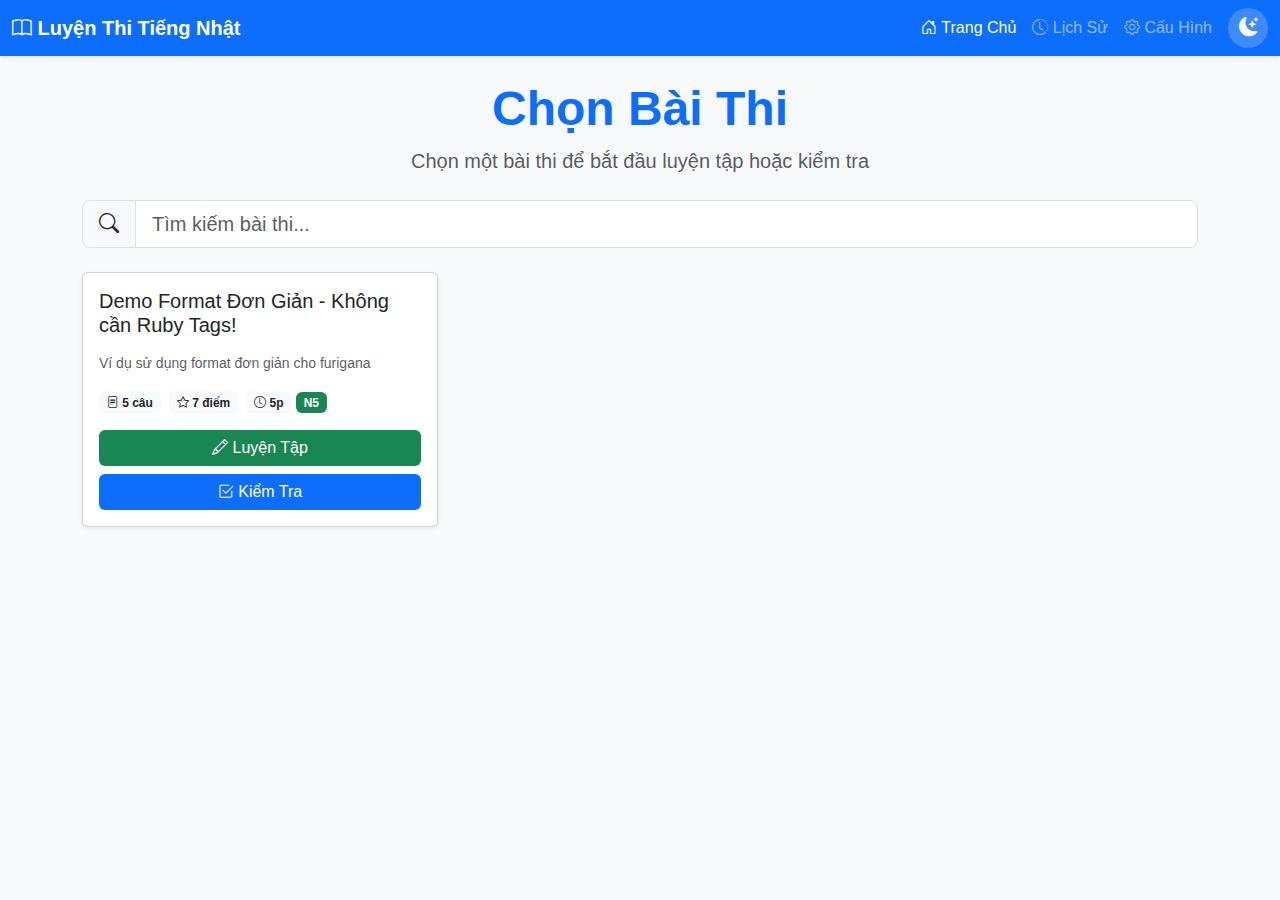
<file: index.html>
<!DOCTYPE html>
<html lang="vi">

<head>
    <meta charset="UTF-8">
    <meta name="viewport" content="width=device-width, initial-scale=1.0">
    <title>Luyện Thi Tiếng Nhật - Chọn Bài Thi</title>
    <!-- Bootstrap CSS -->
    <link href="https://cdn.jsdelivr.net/npm/bootstrap@5.3.0/dist/css/bootstrap.min.css" rel="stylesheet">
    <link rel="stylesheet" href="https://cdn.jsdelivr.net/npm/bootstrap-icons@1.11.0/font/bootstrap-icons.css">
    <link rel="stylesheet" href="css/styles.css">
</head>

<body>

    <!-- Navigation will be inserted here by JS -->

    <div class="container my-4">
        <div class="text-center mb-4">
            <h1 class="display-5 fw-bold text-primary">Chọn Bài Thi</h1>
            <p class="lead text-muted">Chọn một bài thi để bắt đầu luyện tập hoặc kiểm tra</p>
        </div>

        <!-- Search Box -->
        <div class="mb-4">
            <div class="input-group input-group-lg">
                <span class="input-group-text">
                    <i class="bi bi-search"></i>
                </span>
                <input type="text" id="search-input" class="form-control" placeholder="Tìm kiếm bài thi..."
                    onkeyup="filterQuizzes()">
            </div>
        </div>

        <div class="row g-4" id="quiz-list">
            <!-- Quiz cards will be inserted here dynamically -->
        </div>
    </div>

    <!-- Bootstrap JS -->
    <script src="https://cdn.jsdelivr.net/npm/bootstrap@5.3.0/dist/js/bootstrap.bundle.min.js"></script>
    <script src="js/storage.js"></script>
    <script src="js/navigation.js"></script>
    <script>
        // Load available quizzes (from both JSON file and localStorage)
        async function loadQuizList() {
            const quizList = document.getElementById('quiz-list');
            quizList.innerHTML = '<p style="text-align: center; color: #888; padding: 20px;">Đang tải...</p>';

            try {
                let allQuizzes = [];

                // Load from JSON file
                try {
                    const response = await fetch('data/quizzes.json');
                    const data = await response.json();
                    allQuizzes = data.quizzes.map(q => ({ ...q, source: 'default' }));
                } catch (error) {
                    console.warn('Could not load default quizzes:', error);
                }

                // Load from localStorage (imported quizzes)
                const importedQuizzes = storageManager.getAllImportedExams();
                allQuizzes = allQuizzes.concat(importedQuizzes);

                // Render
                if (allQuizzes.length === 0) {
                    quizList.innerHTML = `
                        <div class="col-12">
                            <p class="text-center text-muted py-5">
                                Chưa có bài thi nào.
                                <a href="settings.html" class="text-primary">Import đề thi</a>
                            </p>
                        </div>
                    `;
                    return;
                }

                quizList.innerHTML = '';

                allQuizzes.forEach(quiz => {
                    const col = document.createElement('div');
                    col.className = 'col-md-6 col-lg-4';
                    col.dataset.title = quiz.title.toLowerCase();
                    col.dataset.description = (quiz.description || '').toLowerCase();
                    col.dataset.level = quiz.level;

                    const totalPoints = quiz.questions ?
                        quiz.questions.reduce((sum, q) => sum + q.point, 0) : 0;

                    const sourceLabel = quiz.source === 'imported' ?
                        '<span class="badge bg-warning text-dark"><i class="bi bi-download"></i> Imported</span>' : '';

                    const levelColors = {
                        'n5': 'success',
                        'n4': 'info',
                        'n3': 'warning',
                        'n2': 'danger',
                        'n1': 'dark'
                    };
                    const levelColor = levelColors[quiz.level] || 'secondary';

                    col.innerHTML = `
                        <div class="card h-100 shadow-sm">
                            <div class="card-body d-flex flex-column">
                                <div class="d-flex justify-content-between align-items-start mb-2">
                                    <h5 class="card-title">${quiz.title}</h5>
                                    ${sourceLabel}
                                </div>
                                <p class="card-text text-muted small flex-grow-1">
                                    ${quiz.description || 'Không có mô tả'}
                                </p>
                                <div class="mb-3">
                                    <span class="badge bg-light text-dark me-1">
                                        <i class="bi bi-file-text"></i> ${quiz.totalQuestions || quiz.questions?.length || 0} câu
                                    </span>
                                    <span class="badge bg-light text-dark me-1">
                                        <i class="bi bi-star"></i> ${totalPoints} điểm
                                    </span>
                                    ${quiz.duration ? `<span class="badge bg-light text-dark">
                                        <i class="bi bi-clock"></i> ${quiz.duration}p
                                    </span>` : ''}
                                    <span class="badge bg-${levelColor}">${quiz.level ? quiz.level.toUpperCase() : 'N/A'}</span>
                                </div>
                                <div class="d-grid gap-2">
                                    <a href="quiz.html?id=${quiz.id}&source=${quiz.source || 'default'}&mode=practice"
                                       class="btn btn-success">
                                        <i class="bi bi-pencil"></i> Luyện Tập
                                    </a>
                                    <a href="quiz.html?id=${quiz.id}&source=${quiz.source || 'default'}&mode=test"
                                       class="btn btn-primary">
                                        <i class="bi bi-check2-square"></i> Kiểm Tra
                                    </a>
                                </div>
                            </div>
                        </div>
                    `;

                    quizList.appendChild(col);
                });

            } catch (error) {
                console.error('Error loading quiz list:', error);
                quizList.innerHTML = `
                    <p style="text-align: center; color: var(--error-color); padding: 40px;">
                        Có lỗi xảy ra. Vui lòng thử lại.
                    </p>
                `;
            }
        }

        // Initialize when DOM is loaded
        document.addEventListener('DOMContentLoaded', () => {
            insertNavigation('home');
            loadQuizList();
        });

        // Filter quizzes
        function filterQuizzes() {
            const searchTerm = document.getElementById('search-input').value.toLowerCase();
            const cols = document.querySelectorAll('#quiz-list > div');

            cols.forEach(col => {
                const title = col.dataset.title || '';
                const description = col.dataset.description || '';
                const level = col.dataset.level || '';

                const matches = title.includes(searchTerm) ||
                    description.includes(searchTerm) ||
                    level.includes(searchTerm);

                col.style.display = matches ? '' : 'none';
            });
        }
    </script>
</body>

</html>
</file>
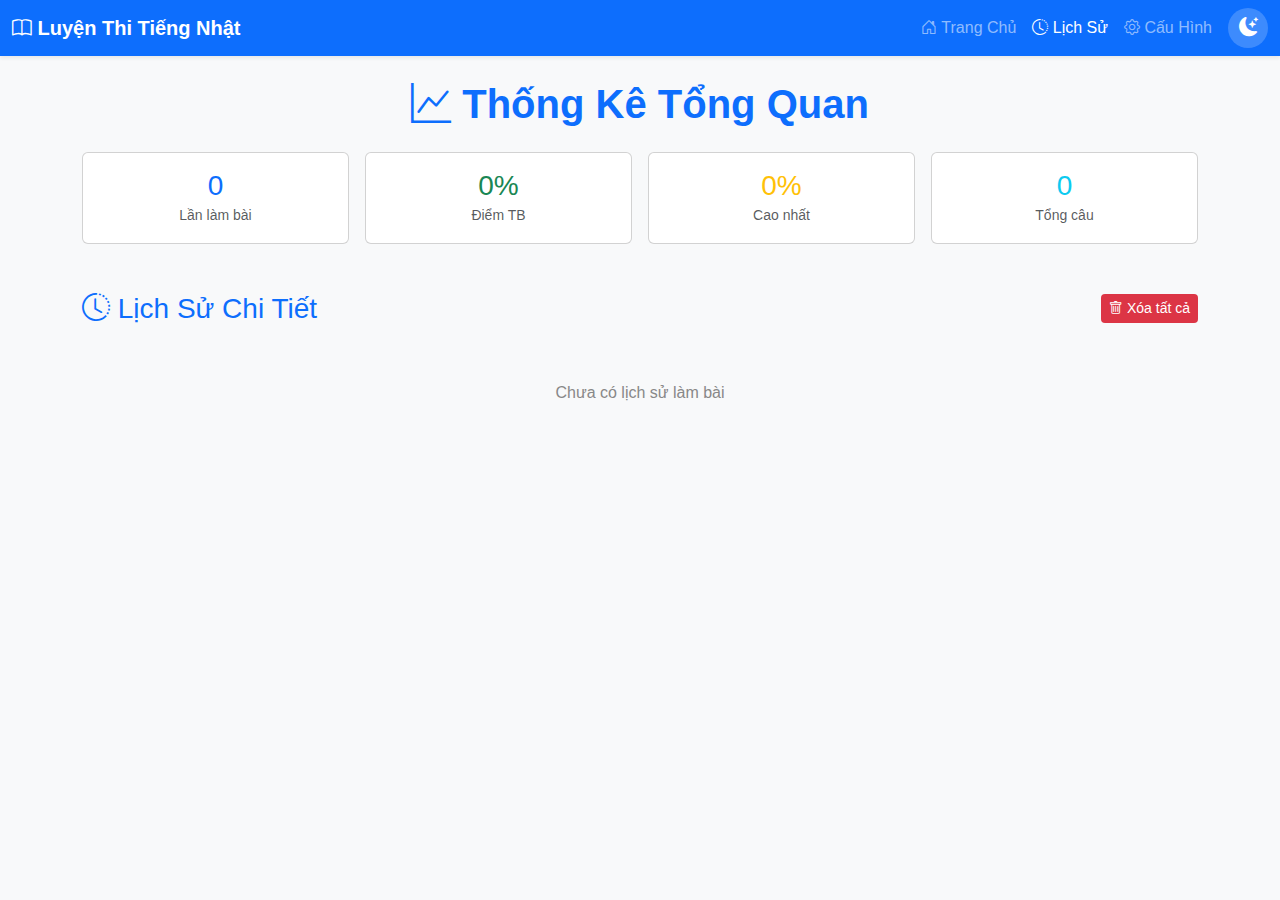
<file: history.html>
<!DOCTYPE html>
<html lang="vi">

<head>
    <meta charset="UTF-8">
    <meta name="viewport" content="width=device-width, initial-scale=1.0">
    <title>Lịch Sử Luyện Tập</title>
    <!-- Bootstrap CSS -->
    <link href="https://cdn.jsdelivr.net/npm/bootstrap@5.3.0/dist/css/bootstrap.min.css" rel="stylesheet">
    <link rel="stylesheet" href="https://cdn.jsdelivr.net/npm/bootstrap-icons@1.11.0/font/bootstrap-icons.css">
    <link rel="stylesheet" href="css/styles.css">
</head>

<body>

    <!-- Navigation will be inserted here by JS -->

    <div class="container my-4">
        <!-- Statistics Section -->
        <div class="text-center mb-4">
            <h2 class="display-6 fw-bold text-primary">
                <i class="bi bi-graph-up"></i> Thống Kê Tổng Quan
            </h2>
        </div>

        <div class="row g-3 mb-5">
            <div class="col-6 col-md-3">
                <div class="card text-center h-100">
                    <div class="card-body">
                        <h3 class="text-primary mb-0" id="total-attempts">0</h3>
                        <small class="text-muted">Lần làm bài</small>
                    </div>
                </div>
            </div>
            <div class="col-6 col-md-3">
                <div class="card text-center h-100">
                    <div class="card-body">
                        <h3 class="text-success mb-0" id="average-score">0%</h3>
                        <small class="text-muted">Điểm TB</small>
                    </div>
                </div>
            </div>
            <div class="col-6 col-md-3">
                <div class="card text-center h-100">
                    <div class="card-body">
                        <h3 class="text-warning mb-0" id="best-score">0%</h3>
                        <small class="text-muted">Cao nhất</small>
                    </div>
                </div>
            </div>
            <div class="col-6 col-md-3">
                <div class="card text-center h-100">
                    <div class="card-body">
                        <h3 class="text-info mb-0" id="total-questions">0</h3>
                        <small class="text-muted">Tổng câu</small>
                    </div>
                </div>
            </div>
        </div>

        <!-- History List -->
        <div class="d-flex justify-content-between align-items-center mb-3">
            <h3 class="text-primary mb-0">
                <i class="bi bi-clock-history"></i> Lịch Sử Chi Tiết
            </h3>
            <button class="btn btn-danger btn-sm" onclick="clearAllHistory()">
                <i class="bi bi-trash"></i> Xóa tất cả
            </button>
        </div>

        <div id="history-list">
            <p class="text-center text-muted py-5">Chưa có lịch sử làm bài</p>
        </div>
    </div>

    <!-- Bootstrap JS -->
    <script src="https://cdn.jsdelivr.net/npm/bootstrap@5.3.0/dist/js/bootstrap.bundle.min.js"></script>
    <script src="js/history.js"></script>
    <script src="js/navigation.js"></script>
    <script>
        // Load data
        document.addEventListener('DOMContentLoaded', () => {
            insertNavigation('history');
            loadStatistics();
            loadHistoryList();
        });

        function loadStatistics() {
            const stats = historyManager.getStatistics();
            document.getElementById('total-attempts').textContent = stats.totalAttempts;
            document.getElementById('average-score').textContent = stats.averageScore + '%';
            document.getElementById('best-score').textContent = stats.bestScore + '%';
            document.getElementById('total-questions').textContent = stats.totalQuestions;
        }

        function loadHistoryList() {
            const history = historyManager.getHistory();
            const listDiv = document.getElementById('history-list');

            if (history.length === 0) {
                listDiv.innerHTML = '<p style="text-align: center; color: #888; padding: 40px;">Chưa có lịch sử làm bài</p>';
                return;
            }

            listDiv.innerHTML = history.map(record => {
                const date = new Date(record.timestamp);
                const dateStr = date.toLocaleDateString('vi-VN', {
                    year: 'numeric',
                    month: '2-digit',
                    day: '2-digit',
                    hour: '2-digit',
                    minute: '2-digit'
                });

                const modeClass = record.mode === 'test' ? 'danger' : 'success';
                const modeIcon = record.mode === 'test' ? 'check2-square' : 'pencil';
                const modeText = record.mode === 'test' ? 'Kiểm Tra' : 'Luyện Tập';

                const scoreClass = record.percentage >= 80 ? 'success' :
                                   record.percentage >= 60 ? 'warning' : 'danger';

                const durationStr = record.duration ? formatDuration(record.duration) : '';

                return `
                    <div class="card mb-3">
                        <div class="card-body">
                            <div class="d-flex justify-content-between align-items-start flex-wrap">
                                <div class="flex-grow-1 mb-2 mb-md-0">
                                    <h5 class="card-title mb-2">
                                        ${record.quizTitle}
                                        <span class="badge bg-${modeClass} ms-2">
                                            <i class="bi bi-${modeIcon}"></i> ${modeText}
                                        </span>
                                    </h5>
                                    <p class="card-text small text-muted mb-1">
                                        <i class="bi bi-calendar"></i> ${dateStr}
                                    </p>
                                    <div class="d-flex flex-wrap gap-2">
                                        <span class="badge bg-light text-dark">
                                            <i class="bi bi-check-circle"></i> ${record.correctCount}/${record.totalQuestions} câu
                                        </span>
                                        <span class="badge bg-${scoreClass}">
                                            <i class="bi bi-star"></i> ${record.score}/${record.totalScore} điểm (${record.percentage.toFixed(1)}%)
                                        </span>
                                        ${durationStr ? `<span class="badge bg-info">
                                            <i class="bi bi-clock"></i> ${durationStr}
                                        </span>` : ''}
                                    </div>
                                </div>
                                <div class="d-flex gap-2 flex-nowrap">
                                    <button class="btn btn-sm btn-outline-primary" onclick="viewDetail(${record.id})">
                                        <i class="bi bi-eye"></i> Chi tiết
                                    </button>
                                    <button class="btn btn-sm btn-outline-danger" onclick="deleteRecord(${record.id})">
                                        <i class="bi bi-trash"></i>
                                    </button>
                                </div>
                            </div>
                        </div>
                    </div>
                `;
            }).join('');
        }

        function formatDuration(seconds) {
            const minutes = Math.floor(seconds / 60);
            const secs = seconds % 60;
            return `${minutes}:${secs.toString().padStart(2, '0')}`;
        }

        function viewDetail(id) {
            const history = historyManager.getHistory();
            const record = history.find(h => h.id === id);

            if (!record) return;

            let detailHTML = `
                <div style="max-width: 800px; margin: 0 auto; padding: 20px;">
                    <h3>${record.quizTitle}</h3>
                    <p>Chế độ: ${record.mode === 'test' ? 'Kiểm tra' : 'Luyện tập'}</p>
                    <p>Kết quả: ${record.score}/${record.totalScore} điểm (${record.percentage.toFixed(1)}%)</p>
                    <p>Đúng: ${record.correctCount}/${record.totalQuestions} câu</p>
                    <hr>
                    <h4>Chi tiết từng câu:</h4>
            `;

            record.answers.forEach((ans, idx) => {
                const isCorrect = ans.userChoice === ans.correct;
                const icon = isCorrect ? '✅' : '❌';
                detailHTML += `
                    <p><strong>${icon} Câu ${idx + 1}:</strong> ${isCorrect ? 'Đúng' : 'Sai'}
                    (Chọn: ${ans.userChoice}, Đáp án: ${ans.correct})</p>
                `;
            });

            detailHTML += '</div>';

            // Show modal
            const modal = document.createElement('div');
            modal.style.cssText = 'position: fixed; top: 0; left: 0; right: 0; bottom: 0; background: rgba(0,0,0,0.5); z-index: 1000; display: flex; align-items: center; justify-content: center; padding: 20px;';
            modal.innerHTML = `
                <div style="background: white; border-radius: 10px; max-width: 900px; max-height: 90vh; overflow-y: auto; padding: 20px; position: relative;">
                    <button onclick="this.closest('div[style*=fixed]').remove()" style="position: absolute; top: 10px; right: 10px; background: none; border: none; font-size: 1.5rem; cursor: pointer;">×</button>
                    ${detailHTML}
                </div>
            `;
            document.body.appendChild(modal);

            modal.onclick = (e) => {
                if (e.target === modal) modal.remove();
            };
        }

        function deleteRecord(id) {
            if (confirm('Bạn có chắc muốn xóa record này?')) {
                if (historyManager.deleteRecord(id)) {
                    loadStatistics();
                    loadHistoryList();
                }
            }
        }

        function clearAllHistory() {
            if (confirm('⚠️ Bạn có chắc muốn xóa TẤT CẢ lịch sử? Hành động này không thể hoàn tác!')) {
                if (confirm('Xác nhận lần cuối!')) {
                    if (historyManager.clearAll()) {
                        loadStatistics();
                        loadHistoryList();
                        alert('✅ Đã xóa tất cả lịch sử!');
                    }
                }
            }
        }
    </script>
</body>

</html>
</file>
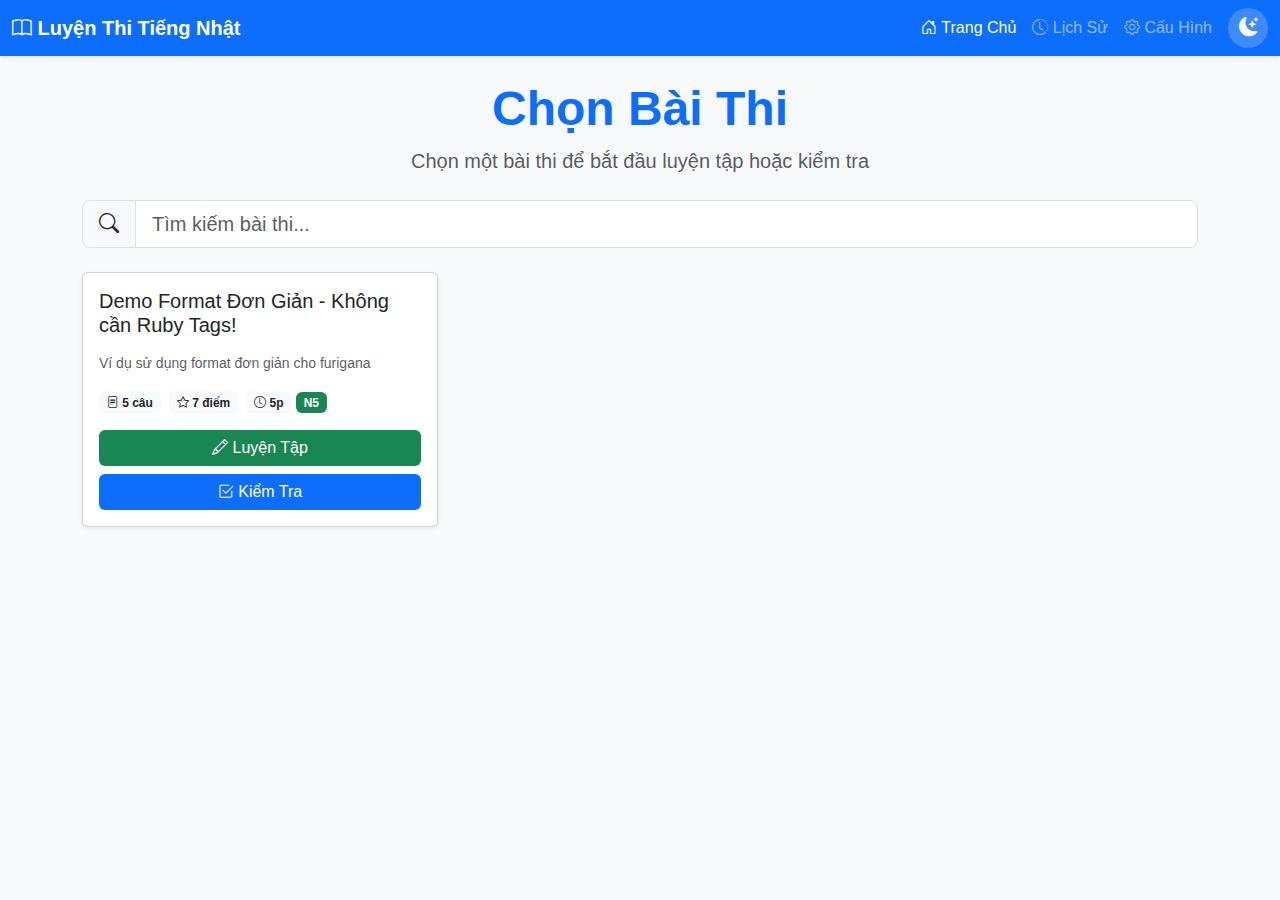
<file: quiz.html>
<!DOCTYPE html>
<html lang="vi">

<head>
    <meta charset="UTF-8">
    <meta name="viewport" content="width=device-width, initial-scale=1.0">
    <title>Luyện Thi Tiếng Nhật</title>
    <!-- Bootstrap CSS -->
    <link href="https://cdn.jsdelivr.net/npm/bootstrap@5.3.0/dist/css/bootstrap.min.css" rel="stylesheet">
    <link rel="stylesheet" href="https://cdn.jsdelivr.net/npm/bootstrap-icons@1.11.0/font/bootstrap-icons.css">
    <link rel="stylesheet" href="css/styles.css">
</head>

<body>
    <div class="quiz-container">
        <!-- Header -->
        <div class="header" id="header">
            <a href="index.html" class="header-btn">⬅ Trở về</a>
            <span id="q-number">Câu 1/20</span>
            <div class="progress-container">
                <div class="progress-bar" id="progress"></div>
            </div>
            <span id="current-score">Điểm: 0</span>
            <button class="header-btn" id="list-btn">☰ Danh sách</button>
        </div>

        <!-- Main Content -->
        <div class="content" id="quiz-content">
            <div class="question-box" id="question-text">
                <!-- Question content injected here -->
            </div>

            <div class="options-grid" id="options-container">
                <!-- Options injected here -->
            </div>

            <div class="explanation-box" id="explanation">
                <span class="explanation-title">💡 Giải thích chi tiết:</span>
                <span id="explanation-text"></span>
            </div>
        </div>

        <!-- Result Screen -->
        <div class="result-screen" id="result-screen">
            <div class="score-circle" id="final-score">0</div>
            <h2>Hoàn thành bài luyện tập!</h2>
            <p id="result-message">Bạn đã làm rất tốt.</p>
            <button class="btn-nav btn-next" onclick="location.reload()"
                style="display:inline-block; margin-top:20px;">Làm lại bài thi</button>
            <a href="history.html" class="btn-nav btn-primary"
                style="display:inline-block; margin-top:20px; margin-left:10px; text-decoration:none; background: var(--success-color);">📊
                Xem lịch sử</a>
            <a href="index.html" class="btn-nav btn-prev"
                style="display:inline-block; margin-top:20px; margin-left:10px; text-decoration:none;">Về trang chủ</a>
        </div>

        <!-- Footer -->
        <div class="footer" id="footer">
            <button class="btn-nav btn-prev" id="prev-btn">⬅ Câu trước</button>
            <button class="btn-nav" id="check-btn"
                style="background: var(--warning-color); color: #000; display: none;">
                🔍 Kiểm tra đáp án
            </button>
            <button class="btn-nav btn-next" id="next-btn">Câu tiếp theo ➜</button>
        </div>

        <!-- Modal for Question List -->
        <div class="modal-overlay" id="modal-overlay">
            <div class="modal-content">
                <div class="modal-header">
                    <h3>Danh sách câu hỏi</h3>
                    <button class="close-btn" id="close-modal">&times;</button>
                </div>
                <div class="q-grid" id="q-grid">
                    <!-- Grid items injected here -->
                </div>
            </div>
        </div>
    </div>

    <!-- Bootstrap JS -->
    <script src="https://cdn.jsdelivr.net/npm/bootstrap@5.3.0/dist/js/bootstrap.bundle.min.js"></script>
    <script src="js/quiz.js"></script>
</body>

</html>
</file>
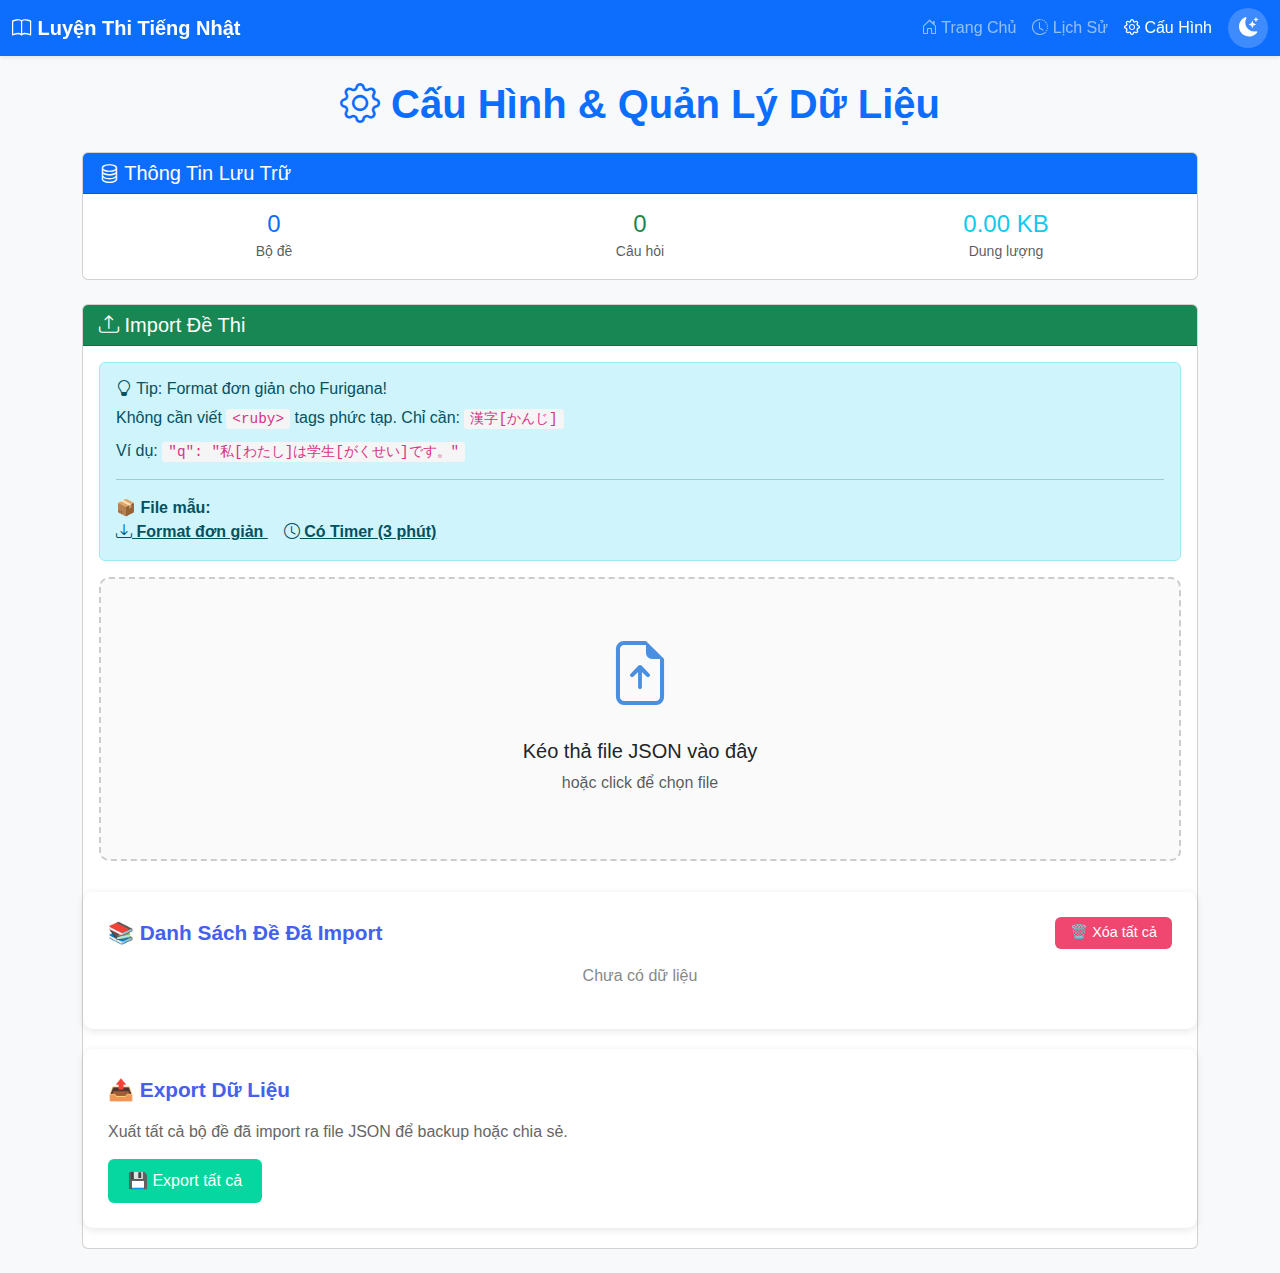
<file: settings.html>
<!DOCTYPE html>
<html lang="vi">

<head>
    <meta charset="UTF-8">
    <meta name="viewport" content="width=device-width, initial-scale=1.0">
    <title>Import/Export Đề Thi</title>
    <!-- Bootstrap CSS -->
    <link href="https://cdn.jsdelivr.net/npm/bootstrap@5.3.0/dist/css/bootstrap.min.css" rel="stylesheet">
    <link rel="stylesheet" href="https://cdn.jsdelivr.net/npm/bootstrap-icons@1.11.0/font/bootstrap-icons.css">
    <link rel="stylesheet" href="css/styles.css">
    <style>
        .import-container {
            max-width: 900px;
            margin: 0 auto;
        }

        .section {
            background: white;
            border-radius: 10px;
            padding: 25px;
            margin-bottom: 20px;
            box-shadow: 0 2px 8px rgba(0, 0, 0, 0.1);
        }

        .section-title {
            font-size: 1.3rem;
            font-weight: bold;
            color: var(--primary-color);
            margin-bottom: 15px;
            display: flex;
            align-items: center;
            gap: 10px;
        }

        .drop-zone {
            border: 2px dashed #ccc;
            border-radius: 10px;
            padding: 40px;
            text-align: center;
            cursor: pointer;
            transition: all 0.3s;
            background: #fafafa;
        }

        .drop-zone:hover,
        .drop-zone.drag-over {
            border-color: var(--primary-color);
            background: #f0f7ff;
        }

        .drop-zone-icon {
            font-size: 3rem;
            margin-bottom: 10px;
        }

        #file-input {
            display: none;
        }

        .btn {
            padding: 10px 20px;
            border: none;
            border-radius: 6px;
            cursor: pointer;
            font-size: 1rem;
            transition: all 0.2s;
        }

        .btn-primary {
            background-color: var(--primary-color);
            color: white;
        }

        .btn-primary:hover {
            background-color: #357abd;
        }

        .btn-secondary {
            background-color: var(--secondary-color);
            color: white;
        }

        .btn-danger {
            background-color: var(--error-color);
            color: white;
        }

        .btn-success {
            background-color: var(--success-color);
            color: white;
        }

        .validation-result {
            margin-top: 15px;
            padding: 15px;
            border-radius: 6px;
            display: none;
        }

        .validation-result.success {
            background-color: #e8f5e9;
            border-left: 4px solid var(--success-color);
        }

        .validation-result.error {
            background-color: #ffebee;
            border-left: 4px solid var(--error-color);
        }

        .validation-result.warning {
            background-color: #fff3e0;
            border-left: 4px solid #ff9800;
        }

        .exam-list {
            display: grid;
            gap: 15px;
        }

        .exam-item {
            background: #f9f9f9;
            padding: 15px;
            border-radius: 8px;
            display: flex;
            justify-content: space-between;
            align-items: center;
            border: 1px solid #e0e0e0;
        }

        .exam-info {
            flex: 1;
        }

        .exam-title {
            font-weight: bold;
            color: var(--text-color);
            margin-bottom: 5px;
        }

        .exam-meta {
            font-size: 0.9rem;
            color: var(--secondary-color);
        }

        .exam-actions {
            display: flex;
            gap: 10px;
        }

        .stats-grid {
            display: grid;
            grid-template-columns: repeat(auto-fit, minmax(150px, 1fr));
            gap: 15px;
        }

        .stat-box {
            background: #f0f7ff;
            padding: 15px;
            border-radius: 8px;
            text-align: center;
        }

        .stat-value {
            font-size: 2rem;
            font-weight: bold;
            color: var(--primary-color);
        }

        .stat-label {
            font-size: 0.9rem;
            color: var(--secondary-color);
            margin-top: 5px;
        }

        .error-list,
        .warning-list {
            margin-top: 10px;
            padding-left: 20px;
        }

        .error-list li {
            color: var(--error-color);
            margin: 5px 0;
        }

        .warning-list li {
            color: #ff9800;
            margin: 5px 0;
        }

        code {
            background: #f5f5f5;
            padding: 2px 6px;
            border-radius: 3px;
            font-family: 'Courier New', monospace;
            font-size: 0.9em;
        }

        .tip-box {
            background: #e3f2fd;
            padding: 15px;
            border-radius: 8px;
            margin-bottom: 15px;
            border-left: 4px solid var(--primary-color);
            line-height: 1.8;
        }

        .tip-box code {
            background: white;
        }

        .form-input {
            width: 100%;
            padding: 10px;
            border: 2px solid #e0e0e0;
            border-radius: 6px;
            font-size: 1rem;
            font-family: inherit;
            transition: border-color 0.2s;
        }

        .form-input:focus {
            outline: none;
            border-color: var(--primary-color);
        }

        #success-actions {
            animation: slideIn 0.5s ease-out;
        }
    </style>
</head>

<body>

    <!-- Navigation will be inserted here by JS -->

    <div class="container my-4">
        <div class="text-center mb-4">
            <h2 class="display-6 fw-bold text-primary">
                <i class="bi bi-gear"></i> Cấu Hình & Quản Lý Dữ Liệu
            </h2>
        </div>

        <!-- Storage Info -->
        <div class="card mb-4">
            <div class="card-header bg-primary text-white">
                <h5 class="mb-0"><i class="bi bi-database"></i> Thông Tin Lưu Trữ</h5>
            </div>
            <div class="card-body">
                <div class="row g-3 text-center">
                    <div class="col-4">
                        <h4 class="text-primary mb-0" id="stat-exams">0</h4>
                        <small class="text-muted">Bộ đề</small>
                    </div>
                    <div class="col-4">
                        <h4 class="text-success mb-0" id="stat-questions">0</h4>
                        <small class="text-muted">Câu hỏi</small>
                    </div>
                    <div class="col-4">
                        <h4 class="text-info mb-0" id="stat-size">0 KB</h4>
                        <small class="text-muted">Dung lượng</small>
                    </div>
                </div>
            </div>
        </div>

        <!-- Import Section -->
        <div class="card mb-4">
            <div class="card-header bg-success text-white">
                <h5 class="mb-0"><i class="bi bi-upload"></i> Import Đề Thi</h5>
            </div>
            <div class="card-body">
                <div class="alert alert-info">
                    <h6 class="alert-heading"><i class="bi bi-lightbulb"></i> Tip: Format đơn giản cho Furigana!
                    </h6>
                    <p class="mb-2">
                        Không cần viết <code>&lt;ruby&gt;</code> tags phức tạp.
                        Chỉ cần: <code>漢字[かんじ]</code>
                    </p>
                    <p class="mb-2">Ví dụ: <code>"q": "私[わたし]は学生[がくせい]です。"</code></p>
                    <hr>
                    <p class="mb-0">
                        <strong>📦 File mẫu:</strong><br>
                        <a href="data/example-import.json" download class="alert-link me-3">
                            <i class="bi bi-download"></i> Format đơn giản
                        </a>
                        <a href="data/example-with-timer.json" download class="alert-link">
                            <i class="bi bi-clock"></i> Có Timer (3 phút)
                        </a>
                    </p>
                </div>

                <div class="drop-zone text-center p-5" id="drop-zone">
                    <i class="bi bi-file-earmark-arrow-up" style="font-size: 4rem; color: #4a90e2;"></i>
                    <h5 class="mt-3">Kéo thả file JSON vào đây</h5>
                    <p class="text-muted">hoặc click để chọn file</p>
                    <input type="file" id="file-input" accept=".json">
                </div>

                <div class="validation-result" id="validation-result"></div>

                <!-- Metadata Form -->
                <div id="metadata-form"
                    style="display: none; margin-top: 20px; padding: 20px; background: #f9f9f9; border-radius: 8px;">
                    <h4 style="margin-bottom: 15px; color: var(--primary-color);">📝 Thông Tin Bài Thi</h4>

                    <div style="margin-bottom: 15px;">
                        <label style="display: block; margin-bottom: 5px; font-weight: bold;">Tên bài thi:</label>
                        <input type="text" id="exam-title" class="form-input" placeholder="Nhập tên bài thi...">
                    </div>

                    <div style="display: grid; grid-template-columns: 1fr 1fr; gap: 15px; margin-bottom: 15px;">
                        <div>
                            <label style="display: block; margin-bottom: 5px; font-weight: bold;">Level:</label>
                            <select id="exam-level" class="form-input">
                                <option value="n5">N5</option>
                                <option value="n4">N4</option>
                                <option value="n3">N3</option>
                                <option value="n2">N2</option>
                                <option value="n1">N1</option>
                            </select>
                        </div>

                        <div>
                            <label style="display: block; margin-bottom: 5px; font-weight: bold;">Thời gian
                                (phút):</label>
                            <input type="number" id="exam-duration" class="form-input" placeholder="VD: 30" min="1"
                                max="999">
                        </div>
                    </div>

                    <div style="margin-bottom: 15px;">
                        <label style="display: block; margin-bottom: 5px; font-weight: bold;">Mô tả (tùy
                            chọn):</label>
                        <textarea id="exam-description" class="form-input" rows="3"
                            placeholder="Nhập mô tả ngắn về bài thi..."></textarea>
                    </div>
                </div>

                <div style="margin-top: 15px; text-align: center;">
                    <button class="btn btn-primary" id="import-btn" style="display: none;">
                        ✅ Xác nhận Import
                    </button>
                </div>

                <!-- Success Actions -->
                <div id="success-actions"
                    style="display: none; margin-top: 20px; text-align: center; padding: 20px; background: #e8f5e9; border-radius: 8px;">
                    <div style="font-size: 3rem; margin-bottom: 10px;">🎉</div>
                    <h3 style="color: var(--success-color); margin-bottom: 15px;">Import Thành Công!</h3>
                    <div style="display: flex; gap: 10px; justify-content: center; flex-wrap: wrap;">
                        <a id="practice-now-btn" class="btn btn-success"
                            style="text-decoration: none; display: inline-block;">
                            🚀 Luyện Tập Ngay
                        </a>
                        <button class="btn btn-primary" onclick="resetImport()">
                            📥 Import Thêm
                        </button>
                        <a href="index.html" class="btn btn-secondary"
                            style="text-decoration: none; display: inline-block;">
                            🏠 Về Trang Chủ
                        </a>
                    </div>
                </div>
            </div>

            <!-- Imported Exams List -->
            <div class="section">
                <div class="section-title">
                    📚 Danh Sách Đề Đã Import
                    <button class="btn btn-danger" onclick="clearAllData()"
                        style="margin-left: auto; font-size: 0.9rem; padding: 5px 15px;">
                        🗑️ Xóa tất cả
                    </button>
                </div>
                <div class="exam-list" id="exam-list">
                    <p style="text-align: center; color: #888;">Chưa có dữ liệu</p>
                </div>
            </div>

            <!-- Export Section -->
            <div class="section">
                <div class="section-title">📤 Export Dữ Liệu</div>
                <p style="margin-bottom: 15px; color: #666;">Xuất tất cả bộ đề đã import ra file JSON để backup hoặc
                    chia sẻ.</p>
                <button class="btn btn-success" onclick="exportAllData()">
                    💾 Export tất cả
                </button>
            </div>
        </div>
    </div>

    <!-- Bootstrap JS -->
    <script src="https://cdn.jsdelivr.net/npm/bootstrap@5.3.0/dist/js/bootstrap.bundle.min.js"></script>
    <script src="js/storage.js"></script>
    <script src="js/validator.js"></script>
    <script src="js/navigation.js"></script>
    <script>
        let pendingExams = [];
        let lastImportedExamId = null;

        // Initialize
        document.addEventListener('DOMContentLoaded', () => {
            insertNavigation('settings');
            loadStats();
            loadExamList();
            setupDropZone();
        });

        // Setup drop zone
        function setupDropZone() {
            const dropZone = document.getElementById('drop-zone');
            const fileInput = document.getElementById('file-input');

            dropZone.addEventListener('click', () => fileInput.click());

            dropZone.addEventListener('dragover', (e) => {
                e.preventDefault();
                dropZone.classList.add('drag-over');
            });

            dropZone.addEventListener('dragleave', () => {
                dropZone.classList.remove('drag-over');
            });

            dropZone.addEventListener('drop', (e) => {
                e.preventDefault();
                dropZone.classList.remove('drag-over');
                const file = e.dataTransfer.files[0];
                if (file) handleFile(file);
            });

            fileInput.addEventListener('change', (e) => {
                const file = e.target.files[0];
                if (file) handleFile(file);
            });
        }

        // Handle file import
        function handleFile(file) {
            if (!file.name.endsWith('.json')) {
                showValidationResult('error', 'Vui lòng chọn file JSON (.json)');
                return;
            }

            const reader = new FileReader();
            reader.onload = (e) => {
                const content = e.target.result;
                validateAndPreview(content);
            };
            reader.readAsText(file);
        }

        // Validate and preview
        function validateAndPreview(jsonString) {
            const importResult = storageManager.importFromJson(jsonString);

            if (!importResult.success) {
                showValidationResult('error', importResult.error);
                return;
            }

            const exams = importResult.exams;
            let allValid = true;
            let totalErrors = 0;
            let totalWarnings = 0;

            pendingExams = [];

            exams.forEach((exam, index) => {
                const result = quizValidator.validateExam(exam);

                if (result.valid) {
                    pendingExams.push(result.normalized);
                } else {
                    allValid = false;
                    totalErrors += result.errors.length;
                }

                totalWarnings += result.warnings.length;
            });

            // Show result
            let message = `<strong>Tìm thấy ${exams.length} bộ đề</strong><br>`;
            message += `✅ Hợp lệ: ${pendingExams.length}<br>`;

            if (totalErrors > 0) {
                message += `❌ Lỗi: ${totalErrors}<br>`;
            }
            if (totalWarnings > 0) {
                message += `⚠️ Cảnh báo: ${totalWarnings}<br>`;
            }

            if (pendingExams.length > 0) {
                showValidationResult('success', message);
                showMetadataForm();
                document.getElementById('import-btn').style.display = 'inline-block';
                document.getElementById('import-btn').onclick = confirmImport;
            } else {
                showValidationResult('error', message + '<br>Không có bộ đề hợp lệ để import.');
            }
        }

        // Show metadata form
        function showMetadataForm() {
            const form = document.getElementById('metadata-form');
            form.style.display = 'block';

            // Pre-fill với data từ quiz đầu tiên (nếu có)
            if (pendingExams.length > 0) {
                const firstExam = pendingExams[0];
                document.getElementById('exam-title').value = firstExam.title || '';
                document.getElementById('exam-level').value = firstExam.level || 'n5';
                document.getElementById('exam-duration').value = firstExam.duration || '';
                document.getElementById('exam-description').value = firstExam.description || '';
            }
        }

        // Hide metadata form
        function hideMetadataForm() {
            document.getElementById('metadata-form').style.display = 'none';
        }

        // Confirm import
        function confirmImport() {
            // Lấy metadata từ form
            const title = document.getElementById('exam-title').value.trim();
            const level = document.getElementById('exam-level').value;
            const duration = parseInt(document.getElementById('exam-duration').value) || null;
            const description = document.getElementById('exam-description').value.trim();

            if (!title) {
                alert('⚠️ Vui lòng nhập tên bài thi!');
                return;
            }

            let successCount = 0;

            pendingExams.forEach(exam => {
                // Override metadata với input từ user
                exam.title = title;
                exam.level = level;
                exam.duration = duration;
                exam.description = description || exam.description;

                if (storageManager.saveImportedExam(exam)) {
                    successCount++;
                    lastImportedExamId = exam.id;
                }
            });

            if (successCount > 0) {
                showSuccessActions();
                loadStats();
                loadExamList();
            } else {
                alert('❌ Có lỗi khi import!');
            }
        }

        // Show success actions
        function showSuccessActions() {
            document.getElementById('import-btn').style.display = 'none';
            document.getElementById('validation-result').style.display = 'none';
            document.getElementById('metadata-form').style.display = 'none';

            const successDiv = document.getElementById('success-actions');
            successDiv.style.display = 'block';

            // Set link "Luyện tập ngay"
            if (lastImportedExamId) {
                const practiceBtn = document.getElementById('practice-now-btn');
                practiceBtn.href = `quiz.html?id=${lastImportedExamId}&source=imported`;
            }
        }

        // Reset import form
        function resetImport() {
            document.getElementById('success-actions').style.display = 'none';
            document.getElementById('validation-result').style.display = 'none';
            hideMetadataForm();
            document.getElementById('file-input').value = '';
            pendingExams = [];
            lastImportedExamId = null;
        }

        // Show validation result
        function showValidationResult(type, message) {
            const resultDiv = document.getElementById('validation-result');
            resultDiv.className = `validation-result ${type}`;
            resultDiv.innerHTML = message;
            resultDiv.style.display = 'block';
        }

        // Load stats
        function loadStats() {
            const info = storageManager.getStorageInfo();
            document.getElementById('stat-exams').textContent = info.examCount;
            document.getElementById('stat-questions').textContent = info.totalQuestions;
            document.getElementById('stat-size').textContent = info.sizeInKB + ' KB';
        }

        // Load exam list
        function loadExamList() {
            const exams = storageManager.getAllImportedExams();
            const listDiv = document.getElementById('exam-list');

            if (exams.length === 0) {
                listDiv.innerHTML = '<p style="text-align: center; color: #888;">Chưa có dữ liệu</p>';
                return;
            }

            listDiv.innerHTML = exams.map(exam => {
                const durationText = exam.duration ? `⏱️ ${exam.duration} phút | ` : '';
                return `
                    <div class="exam-item">
                        <div class="exam-info">
                            <div class="exam-title">${exam.title}</div>
                            <div class="exam-meta">
                                ID: ${exam.id} |
                                Level: ${exam.level.toUpperCase()} |
                                ${durationText}
                                ${exam.questions?.length || 0} câu hỏi |
                                Import: ${new Date(exam.importedAt).toLocaleDateString('vi-VN')}
                            </div>
                        </div>
                        <div class="exam-actions">
                            <a href="quiz.html?id=${exam.id}&source=imported" class="btn btn-success" style="padding: 5px 15px; font-size: 0.9rem; text-decoration: none;">
                                🚀 Làm bài
                            </a>
                            <button class="btn btn-primary" onclick="exportExam('${exam.id}')" style="padding: 5px 15px; font-size: 0.9rem;">
                                💾 Export
                            </button>
                            <button class="btn btn-danger" onclick="deleteExam('${exam.id}')" style="padding: 5px 15px; font-size: 0.9rem;">
                                🗑️ Xóa
                            </button>
                        </div>
                    </div>
                `;
            }).join('');
        }

        // Export single exam
        function exportExam(examId) {
            const json = storageManager.exportExamToJson(examId);
            if (!json) {
                alert('Không tìm thấy bộ đề!');
                return;
            }

            const exam = storageManager.getExamById(examId);
            const blob = new Blob([json], { type: 'application/json' });
            const url = URL.createObjectURL(blob);
            const a = document.createElement('a');
            a.href = url;
            a.download = `${exam.id}.json`;
            a.click();
            URL.revokeObjectURL(url);
        }

        // Export all data
        function exportAllData() {
            const json = storageManager.exportAllExams();
            const blob = new Blob([json], { type: 'application/json' });
            const url = URL.createObjectURL(blob);
            const a = document.createElement('a');
            a.href = url;
            a.download = `all-exams-${Date.now()}.json`;
            a.click();
            URL.revokeObjectURL(url);

            alert('✅ Đã export thành công!');
        }

        // Delete exam
        function deleteExam(examId) {
            if (confirm('Bạn có chắc muốn xóa bộ đề này?')) {
                if (storageManager.deleteExam(examId)) {
                    loadStats();
                    loadExamList();
                    alert('✅ Đã xóa thành công!');
                } else {
                    alert('❌ Có lỗi xảy ra!');
                }
            }
        }

        // Clear all data
        function clearAllData() {
            if (confirm('⚠️ Bạn có chắc muốn xóa TẤT CẢ dữ liệu? Hành động này không thể hoàn tác!')) {
                if (confirm('Xác nhận lần cuối! Xóa tất cả?')) {
                    if (storageManager.clearAll()) {
                        loadStats();
                        loadExamList();
                        alert('✅ Đã xóa tất cả dữ liệu!');
                    }
                }
            }
        }
    </script>
</body>

</html>
</file>
<file: css/styles.css>
/* ============================================
   JAPANESE QUIZ APP - CUSTOM STYLES
   Bootstrap 5.3.0 + Custom Quiz Player + Dark Mode
   ============================================ */

:root {
    /* Light Mode Colors */
    --primary-color: #4361ee;
    --primary-dark: #3a0ca3;
    --secondary-color: #6c757d;
    --success-color: #06d6a0;
    --error-color: #ef476f;
    --warning-color: #ffd60a;
    --info-color: #4cc9f0;

    /* Background & Text */
    --bg-color: #f8f9fa;
    --bg-secondary: #ffffff;
    --text-color: #212529;
    --text-muted: #6c757d;
    --border-color: #dee2e6;

    /* Quiz Player */
    --quiz-bg: #ffffff;
    --option-bg: #ffffff;
    --option-hover: #f0f7ff;
}

/* Dark Mode */
body.dark-mode {
    --bg-color: #1a1a2e;
    --bg-secondary: #16213e;
    --text-color: #e4e4e7;
    --text-muted: #a1a1aa;
    --border-color: #374151;

    --quiz-bg: #16213e;
    --option-bg: #1a1a2e;
    --option-hover: #252d3d;

    --primary-color: #6366f1;
    --success-color: #10b981;
    --error-color: #f43f5e;
}

/* ============================================
   GLOBAL STYLES
   ============================================ */
body {
    font-family: -apple-system, BlinkMacSystemFont, 'Segoe UI', 'Noto Sans JP', 'Hiragino Sans', 'Meiryo', sans-serif;
    background-color: var(--bg-color);
    color: var(--text-color);
    transition: background-color 0.3s ease, color 0.3s ease;
}

/* Theme Toggle Button */
.theme-toggle {
    background: rgba(255, 255, 255, 0.2);
    border: none;
    color: white;
    width: 40px;
    height: 40px;
    border-radius: 50%;
    cursor: pointer;
    display: flex;
    align-items: center;
    justify-content: center;
    font-size: 1.2rem;
    transition: all 0.3s;
}

.theme-toggle:hover {
    background: rgba(255, 255, 255, 0.3);
    transform: rotate(20deg);
}

body.dark-mode .card {
    background-color: var(--bg-secondary);
    color: var(--text-color);
    border-color: var(--border-color);
}

body.dark-mode .text-muted {
    color: var(--text-muted) !important;
}

body.dark-mode .form-control,
body.dark-mode .form-select {
    background-color: var(--option-bg);
    color: var(--text-color);
    border-color: var(--border-color);
}

body.dark-mode .form-control:focus,
body.dark-mode .form-select:focus {
    background-color: var(--option-bg);
    color: var(--text-color);
    border-color: var(--primary-color);
}

/* ============================================
   FURIGANA STYLING (Core Feature)
   ============================================ */
ruby {
    ruby-position: over;
    ruby-align: center;
}

rt {
    font-size: 0.5em;
    color: #7f8c8d;
    font-weight: normal;
    user-select: none;
}

body.dark-mode rt {
    color: #94a3b8;
}

/* ============================================
   QUIZ PLAYER CONTAINER (quiz.html)
   ============================================ */
.quiz-container {
    background-color: var(--quiz-bg);
    max-width: 900px;
    margin: 20px auto;
    border-radius: 12px;
    box-shadow: 0 10px 25px rgba(0, 0, 0, 0.15);
    overflow: hidden;
}

body.dark-mode .quiz-container {
    box-shadow: 0 10px 25px rgba(0, 0, 0, 0.5);
}

/* Quiz Header */
.header {
    background-color: var(--primary-color);
    color: white;
    padding: 15px 20px;
    display: flex;
    justify-content: space-between;
    align-items: center;
    gap: 10px;
    flex-wrap: wrap;
}

.header-btn {
    background: rgba(255, 255, 255, 0.2);
    border: none;
    color: white;
    padding: 5px 10px;
    border-radius: 4px;
    cursor: pointer;
    font-size: 0.9rem;
    display: flex;
    align-items: center;
    gap: 5px;
    white-space: nowrap;
    text-decoration: none;
}

.header-btn:hover {
    background: rgba(255, 255, 255, 0.3);
    color: white;
}

.progress-container {
    flex-grow: 1;
    margin: 0 10px;
    background-color: rgba(255, 255, 255, 0.3);
    height: 8px;
    border-radius: 4px;
    min-width: 100px;
}

.progress-bar {
    background-color: #fff;
    height: 100%;
    border-radius: 4px;
    width: 0%;
    transition: width 0.3s ease;
}

#q-number {
    font-weight: bold;
    white-space: nowrap;
}

#current-score {
    white-space: nowrap;
}

/* Quiz Content */
.content {
    padding: 30px;
}

.question-box {
    font-size: 1.5rem;
    margin-bottom: 25px;
    line-height: 2.5;
    font-weight: 600;
    text-align: left;
    word-wrap: break-word;
    overflow-wrap: break-word;
    color: var(--text-color);
}

/* Options */
.options-grid {
    display: grid;
    grid-template-columns: 1fr;
    gap: 15px;
}

.option-btn {
    background-color: var(--option-bg);
    border: 2px solid var(--border-color);
    border-radius: 8px;
    padding: 15px 20px;
    text-align: left;
    font-size: 1.1rem;
    cursor: pointer;
    transition: all 0.2s;
    position: relative;
    display: flex;
    align-items: flex-start;
    word-wrap: break-word;
    overflow-wrap: break-word;
    flex-wrap: wrap;
    line-height: 2.5;
}

.option-btn:hover:not(.disabled) {
    border-color: var(--primary-color);
    background-color: var(--option-hover);
    transform: translateX(5px);
}

.option-btn.selected {
    border-color: var(--primary-color);
    background-color: var(--option-hover);
    box-shadow: 0 0 0 3px rgba(67, 97, 238, 0.2);
    position: relative;
}

.option-btn.selected::after {
    content: '✓';
    position: absolute;
    right: 15px;
    top: 50%;
    transform: translateY(-50%);
    font-size: 1.5rem;
    color: var(--primary-color);
    font-weight: bold;
}

.option-btn.correct {
    border-color: var(--success-color);
    background-color: #d1e7dd;
    color: #0f5132;
    font-weight: 600;
}

body.dark-mode .option-btn.correct {
    background-color: rgba(6, 214, 160, 0.2);
    color: var(--success-color);
}

.option-btn.wrong {
    border-color: var(--error-color);
    background-color: #f8d7da;
    color: #842029;
    opacity: 0.8;
}

body.dark-mode .option-btn.wrong {
    background-color: rgba(239, 71, 111, 0.2);
    color: var(--error-color);
}

.option-btn.disabled {
    cursor: default;
}

.option-label {
    font-weight: bold;
    margin-right: 15px;
    color: #95a5a6;
    flex-shrink: 0;
    line-height: 2.5;
}

.option-btn>span:not(.option-label) {
    flex: 1;
    text-align: left;
    line-height: 2.5;
}

/* Explanation Section */
.explanation-box {
    margin-top: 25px;
    background-color: var(--bg-color);
    border-left: 5px solid var(--primary-color);
    padding: 20px;
    border-radius: 8px;
    display: none;
    animation: slideIn 0.3s ease-out;
    line-height: 2.5;
}

body.dark-mode .explanation-box {
    background-color: var(--option-bg);
}

.explanation-title {
    font-weight: bold;
    color: var(--primary-color);
    margin-bottom: 5px;
    display: block;
}

/* Footer / Navigation */
.footer {
    padding: 20px 30px;
    border-top: 1px solid #eee;
    display: flex;
    justify-content: space-between;
    align-items: center;
    gap: 10px;
    flex-wrap: wrap;
}

body.dark-mode .footer {
    border-top-color: var(--border-color);
}

.btn-nav {
    border: none;
    padding: 12px 25px;
    border-radius: 6px;
    font-size: 1rem;
    cursor: pointer;
    transition: background 0.2s;
}

.btn-prev {
    background-color: #fff;
    color: var(--secondary-color);
    border: 1px solid var(--secondary-color);
}

.btn-prev:hover {
    background-color: #f1f1f1;
}

.btn-prev:disabled {
    opacity: 0.5;
    cursor: not-allowed;
}

.btn-next {
    background-color: var(--primary-color);
    color: white;
    display: none;
}

.btn-next:hover {
    background-color: #0b5ed7;
}

#check-btn {
    background-color: #ffc107;
    color: #000;
    font-weight: 600;
    border: none;
}

#check-btn:hover:not(:disabled) {
    background-color: #ffca2c;
    transform: scale(1.05);
}

#check-btn:disabled {
    opacity: 0.5;
    cursor: not-allowed;
}

body.dark-mode #check-btn {
    background-color: var(--warning-color);
    color: #000;
}

/* Modal (Question List) */
.modal-overlay {
    position: absolute;
    top: 0;
    left: 0;
    right: 0;
    bottom: 0;
    background: rgba(0, 0, 0, 0.5);
    display: none;
    justify-content: center;
    align-items: center;
    z-index: 100;
}

.modal-content {
    background: var(--bg-secondary);
    padding: 20px;
    border-radius: 10px;
    width: 90%;
    max-width: 400px;
    max-height: 80vh;
    overflow-y: auto;
    box-shadow: 0 5px 15px rgba(0, 0, 0, 0.3);
    color: var(--text-color);
}

.modal-header {
    display: flex;
    justify-content: space-between;
    align-items: center;
    margin-bottom: 15px;
    border-bottom: 1px solid #eee;
    padding-bottom: 10px;
}

.close-btn {
    background: none;
    border: none;
    font-size: 1.5rem;
    cursor: pointer;
    color: #888;
}

.q-grid {
    display: grid;
    grid-template-columns: repeat(5, 1fr);
    gap: 10px;
}

.q-grid-item {
    aspect-ratio: 1;
    border: 1px solid var(--border-color);
    border-radius: 5px;
    background: var(--option-bg);
    display: flex;
    justify-content: center;
    align-items: center;
    cursor: pointer;
    font-weight: bold;
    color: var(--text-color);
    transition: all 0.2s;
}

.q-grid-item:hover {
    background-color: #f0f0f0;
    border-color: #bbb;
}

.q-grid-item.active {
    border-color: var(--primary-color);
    background-color: #cfe2ff;
    color: var(--primary-color);
}

.q-grid-item.done-correct {
    background-color: var(--success-color);
    color: white;
    border-color: var(--success-color);
}

.q-grid-item.done-wrong {
    background-color: var(--error-color);
    color: white;
    border-color: var(--error-color);
}

/* Animations */
@keyframes slideIn {
    from {
        opacity: 0;
        transform: translateY(10px);
    }
    to {
        opacity: 1;
        transform: translateY(0);
    }
}

/* Result Screen */
.result-screen {
    text-align: center;
    padding: 50px 20px;
    display: none;
}

.score-circle {
    width: 150px;
    height: 150px;
    border-radius: 50%;
    background: var(--primary-color);
    color: white;
    display: flex;
    justify-content: center;
    align-items: center;
    font-size: 2.5rem;
    font-weight: bold;
    margin: 0 auto 20px;
}

/* ============================================
   SETTINGS PAGE STYLES
   ============================================ */
.drop-zone {
    border: 2px dashed var(--border-color);
    border-radius: 10px;
    padding: 40px;
    text-align: center;
    cursor: pointer;
    transition: all 0.3s;
    background: var(--bg-color);
}

.drop-zone:hover,
.drop-zone.drag-over {
    border-color: var(--primary-color);
    background: var(--option-hover);
    transform: scale(1.02);
}

body.dark-mode .drop-zone {
    border-color: var(--border-color);
}

.exam-item {
    background: var(--bg-color);
    padding: 15px;
    border-radius: 8px;
    display: flex;
    justify-content: space-between;
    align-items: center;
    border: 1px solid var(--border-color);
    transition: all 0.3s;
}

.exam-item:hover {
    transform: translateY(-2px);
    box-shadow: 0 4px 12px rgba(0, 0, 0, 0.1);
}

body.dark-mode .exam-item:hover {
    box-shadow: 0 4px 12px rgba(0, 0, 0, 0.3);
}

.exam-info {
    flex: 1;
}

.exam-title {
    font-weight: bold;
    color: var(--text-color);
    margin-bottom: 5px;
}

.exam-meta {
    font-size: 0.9rem;
    color: var(--secondary-color);
}

.exam-actions {
    display: flex;
    gap: 10px;
}

/* ============================================
   MOBILE RESPONSIVE
   ============================================ */
@media (max-width: 768px) {
    .question-box {
        font-size: 1.2rem;
        line-height: 2.8;
    }

    .option-btn {
        font-size: 1rem;
        padding: 12px 15px;
        line-height: 2.5;
    }

    .content {
        padding: 15px;
    }

    rt {
        font-size: 0.55em;
    }

    .header {
        padding: 10px 15px;
    }

    #q-number {
        font-size: 0.85rem;
    }

    #current-score {
        font-size: 0.85rem;
    }

    .footer {
        padding: 15px;
        justify-content: center;
    }

    .btn-nav {
        padding: 10px 15px;
        font-size: 0.9rem;
        flex: 1;
        min-width: 100px;
    }

    #check-btn {
        flex: 1.5;
    }

    .theme-toggle {
        width: 35px;
        height: 35px;
        font-size: 1rem;
    }
}

/* ============================================
   ADDITIONAL IMPROVEMENTS
   ============================================ */

/* Smooth scrolling */
html {
    scroll-behavior: smooth;
}

/* Card hover effects */
.card {
    transition: all 0.3s ease;
}

.card:hover {
    transform: translateY(-5px);
    box-shadow: 0 8px 20px rgba(0, 0, 0, 0.15) !important;
}

body.dark-mode .card:hover {
    box-shadow: 0 8px 20px rgba(0, 0, 0, 0.4) !important;
}

/* Badge improvements */
.badge {
    font-weight: 600;
    padding: 0.4em 0.65em;
}

/* Button improvements */
.btn {
    font-weight: 500;
    transition: all 0.2s;
    border: none;
}

.btn:hover {
    transform: translateY(-2px);
    box-shadow: 0 4px 12px rgba(0, 0, 0, 0.15);
}

.btn:active {
    transform: translateY(0);
}
</file>
